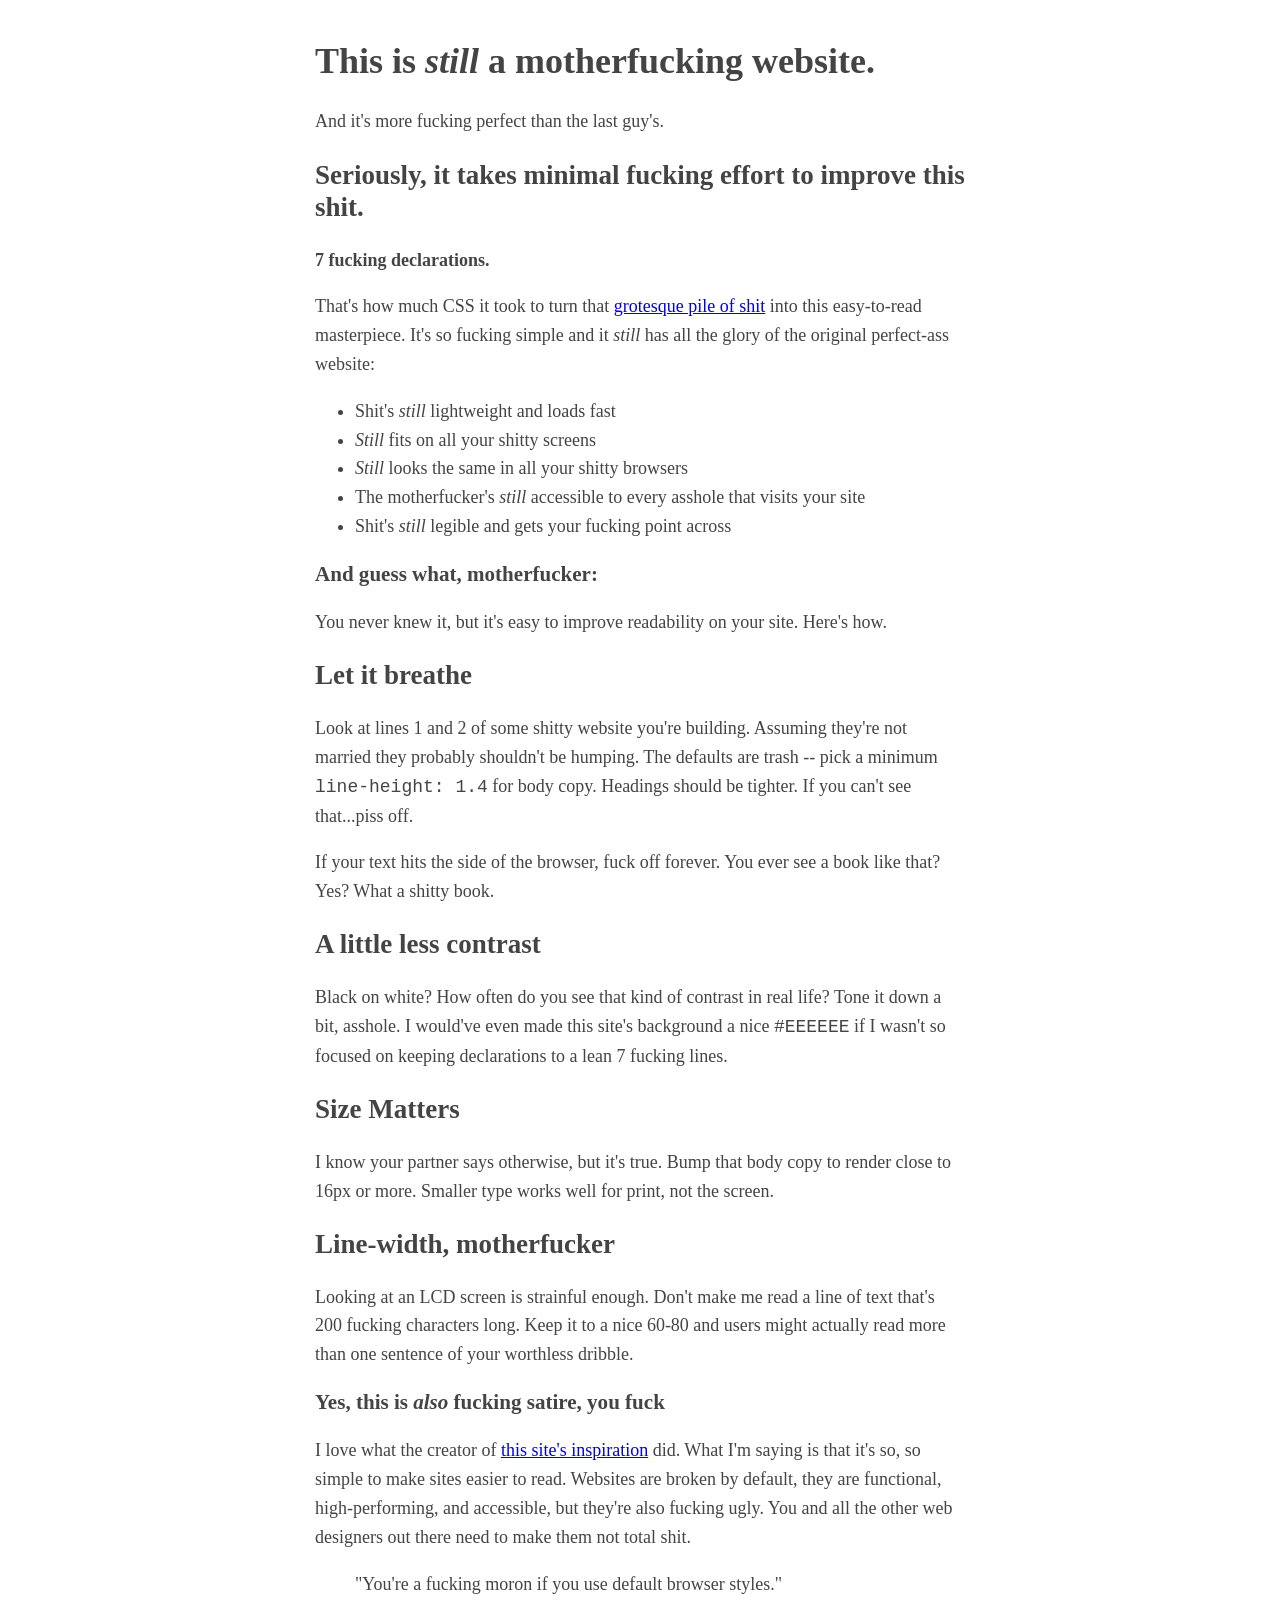
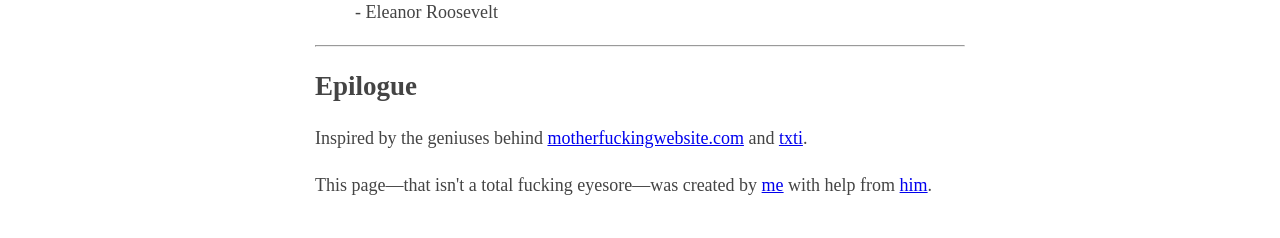
<file: BTVN_B1/index.html>
<!DOCTYPE html>
<html lang="en">
<head>
    <meta charset="UTF-8">
    <meta name="viewport" content="width=device-width, initial-scale=1.0">
    <title>Better Motherfucking Website</title>
    <style>
        body{margin:40px auto;max-width:650px;line-height:1.6;font-size:18px;color:#444;padding:0 10px}h1,h2,h3{line-height:1.2}
    </style>
</head>
<body>
    <div class="container">
        <h1>This is <i>still</i> a motherfucking website.</h1>
        <p>And it's more fucking perfect than the last guy's.</p>
        <h2>Seriously, it takes minimal fucking effort to improve this shit.</h2>
        <p> <strong>7 fucking declarations.</strong></p>
        <p>That's how much CSS it took to turn that <a href="http://bettermotherfuckingwebsite.com/">grotesque pile of shit</a> into this easy-to-read masterpiece. It's so fucking simple and it <i>still</i> has all the glory of the original perfect-ass website:</p>
        <ul>
            <li>Shit's <i>still</i> lightweight and loads fast</li>
            <li><i>Still</i> fits on all your shitty screens</li>
            <li><i>Still</i> looks the same in all your shitty browsers</li>
            <li>The motherfucker's <i>still</i> accessible to every asshole that visits your site</li>
            <li>Shit's <i>still</i> legible and gets your fucking point across</li>
        </ul>
        <h3>And guess what, motherfucker:</h3>
        <p>You never knew it, but it's easy to improve readability on your site. Here's how.</p>
        <h2>Let it breathe</h2>
        <p>Look at lines 1 and 2 of some shitty website you're building. Assuming they're not married they probably shouldn't be humping. The defaults are trash -- pick a minimum <code>line-height: 1.4</code> for body copy. Headings should be tighter. If you can't see that...piss off.</p>
        <p>If your text hits the side of the browser, fuck off forever. You ever see a book like that? Yes? What a shitty book.</p>
        <h2>A little less contrast</h2>
        <p>Black on white? How often do you see that kind of contrast in real life? Tone it down a bit, asshole. I would've even made this site's background a nice <code>#EEEEEE</code> if I wasn't so focused on keeping declarations to a lean 7 fucking lines.</p>
        <h2>Size Matters</h2>
        <p>I know your partner says otherwise, but it's true. Bump that body copy to render close to 16px or more. Smaller type works well for print, not the screen.</p>
        <h2>Line-width, motherfucker</h2>
        <p>Looking at an LCD screen is strainful enough. Don't make me read a line of text that's 200 fucking characters long. Keep it to a nice 60-80 and users might actually read more than one sentence of your worthless dribble.</p>
        <h3>Yes, this is <i>also</i> fucking satire, you fuck</h3>
        <p>I love what the creator of <a href="http://bettermotherfuckingwebsite.com/">this site's inspiration</a> did. What I'm saying is that it's so, so simple to make sites easier to read. Websites are broken by default, they are functional, high-performing, and accessible, but they're also fucking ugly. You and all the other web designers out there need to make them not total shit.</p>
        <blockquote>
            "You're a fucking moron if you use default browser styles."
            <br>- Eleanor Roosevelt
        </blockquote>
        <hr>
        <h2>Epilogue</h2>
        <p>Inspired by the geniuses behind <a href="http://bettermotherfuckingwebsite.com/">motherfuckingwebsite.com</a> and <a href="https://txti.es/">txti</a>.</p>
        <p>This page—that isn't a total fucking eyesore—was created by <a href="https://x.com/drew_mc">me</a> with help from <a href="https://x.com/gabehammersmith">him</a>.</p>
    </div>
</body>
</html>
</file>
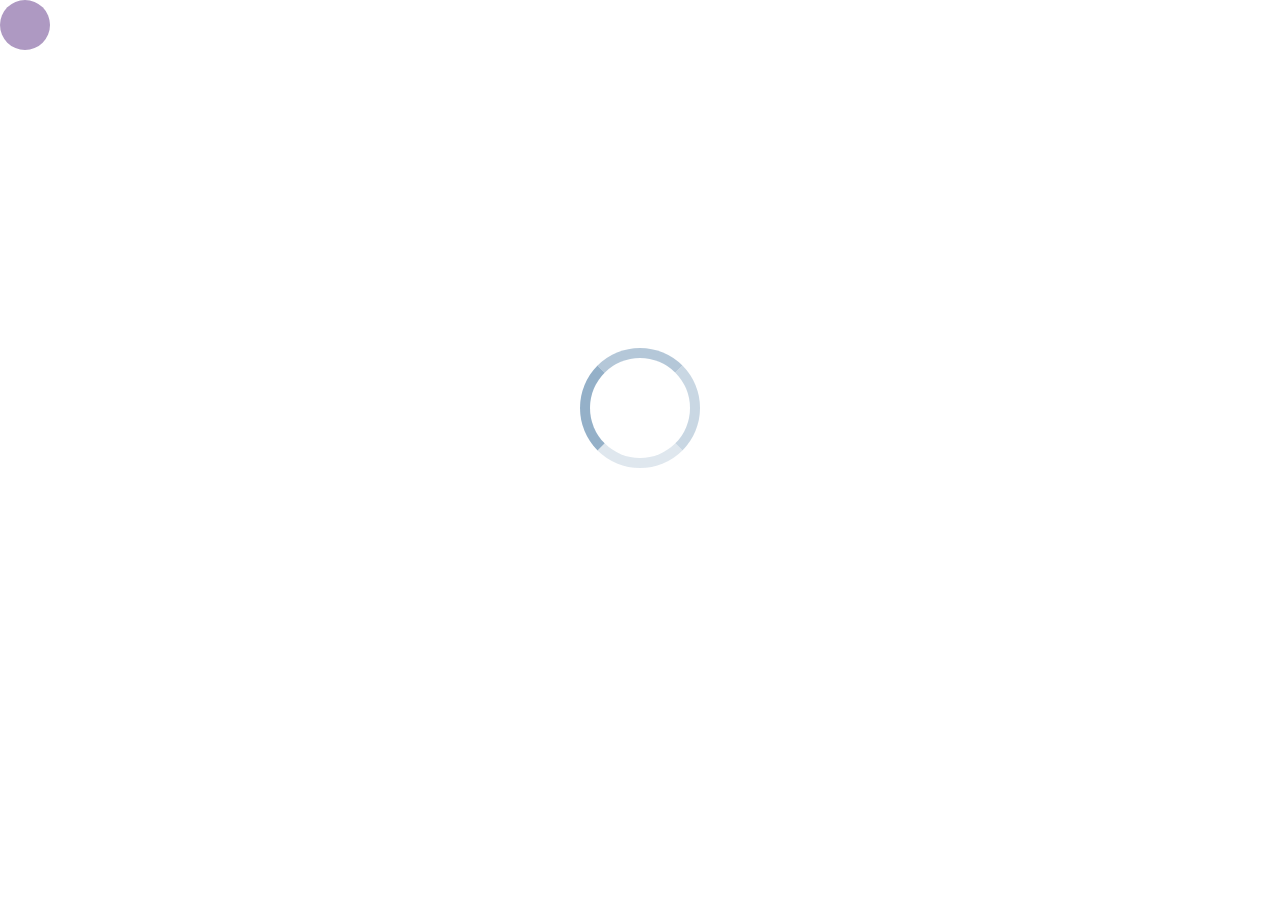
<file: BTVN_B6/BAI_1/index.html>
<!DOCTYPE html>
<html lang="en">
<head>
    <meta charset="UTF-8">
    <meta name="viewport" content="width=device-width, initial-scale=1.0">
    <title>Document</title>
    <link rel="stylesheet" href="style.css">
</head>
<body>
    <div class="circle"></div>
    <div class="box">
        <div class="loading"></div>
    </div>
</body>
</html>
</file>
<file: BTVN_B6/BAI_1/style.css>
.circle {
    position: absolute;
    top: 0;
    left: 0;
    width: 50px;
    height: 50px;
    background-color: rgb(174, 153, 194);
    border-radius: 50%;
    animation: move 10s infinite;
}
@keyframes move {
    0% {
        top: 0;
        left: 0;
    }
    25% {
        top: 0;
        left: 100%;
        transform: translate(-100%);
    }
    50% {
        top: 100%;
        left: 100%;
        transform: translate(-100%, -100%);
    }
    75% {
        top: 100%;
        transform: translateY(-100%);
        left: 0;
    }
    100% {
        top: 0;
        left: 0;
    }
    
}
body {
    height: calc(100vh - 100px);
    display: flex;
    justify-content: center;
    align-items: center;
}
.loading {
    height: 100px;
    width: 100px;
    border-radius: 50%;
    border-left: 10px solid rgb(148, 176, 200);
    border-top: 10px solid rgb(148, 176, 200, 0.7);
    border-right: 10px solid rgb(148, 176, 200, 0.5);
    border-bottom: 10px solid rgb(148, 176, 200, 0.3);
    animation: loading 1s infinite;
    
}
@keyframes loading {
    100% {
        transform: rotate(360deg);
        
    }
    
}
</file>
